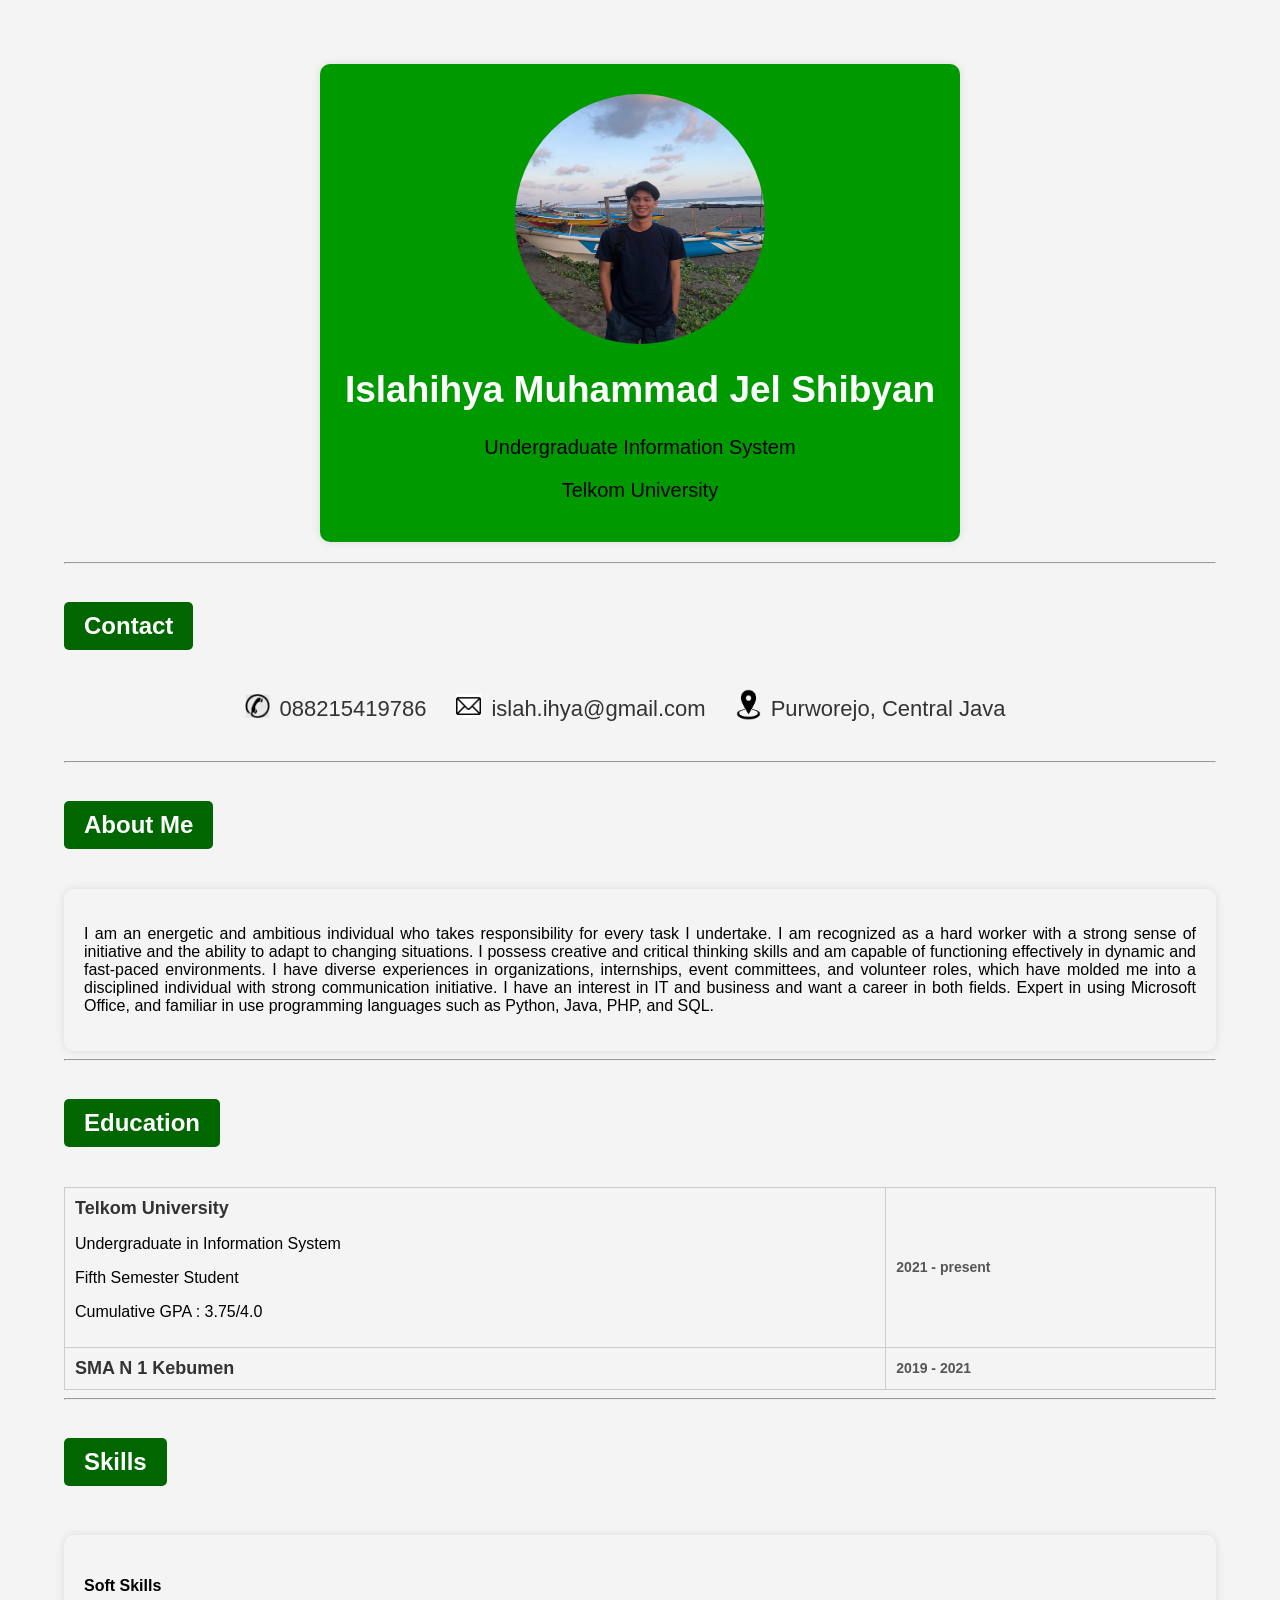
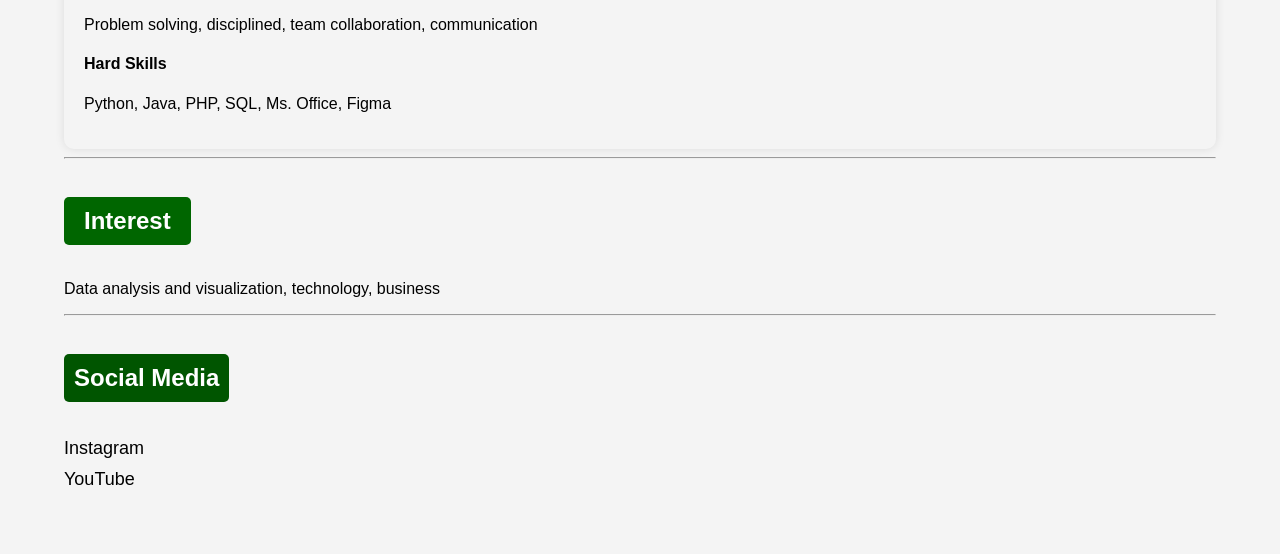
<file: index.html>
<!DOCTYPE html>
<head>
    <title>Islahihya Muhammad Jel Shibyan</title>
    <link rel="stylesheet" type="text/css" href="style.css">
</head>
<body>
    <div class="profile">
        <img src="islahihya.jpg" class="imageProfile" alt="profile" width="15%" >
        <h1>Islahihya Muhammad Jel Shibyan</h1>
        <p>Undergraduate Information System</p>
        <p>Telkom University</p>
    </div>

    <hr>

    <h2>Contact</h2>

    <div class="imageContact">
        <img src="telephonee.jpg" alt="telephone logo" width="3%"> 
            <p>088215419786 </p>
        <img src="email.png" alt="email logo" width="3%"> 
            <p>islah.ihya@gmail.com </p>
        <img src="7cd31e8d07402a2a01a296f647eb261a.jpg" alt="email logo" width="3%">
            <p>Purworejo, Central Java </p>
    </div>

    <hr>
    
    <h2>About Me</h2>

    <div class="aboutMe">
        <p>I am an energetic and ambitious individual who takes responsibility for every task I undertake. I am recognized as a hard worker with a strong sense of initiative and the ability to adapt to changing situations. I possess creative and critical thinking skills and am capable of functioning effectively in dynamic and fast-paced environments. I have diverse experiences in  organizations, internships, event committees, and volunteer roles, which have molded me into a disciplined individual with strong communication initiative. I have an interest in IT and business and want a career in both fields. Expert in using Microsoft Office, and familiar in use programming languages such as Python, Java, PHP, and SQL.</p>
    </div>

    <hr>

    <h2>Education</h2>

    <div class="table">
        <table>
            <tr>
                <td> 
                    <b>Telkom University</b>
                    <p>Undergraduate in Information System</p>
                    <p>Fifth Semester Student</p>
                    <p>Cumulative GPA : 3.75/4.0</p>
                </td>
                <td>2021 - present </td>
            </tr>
    
            <tr>
                <td>
                    <b>SMA N 1 Kebumen</b>
                </td>
              <td>2019 - 2021</td>
            </tr>
          </table>
    </div>

    <hr>

    <h2>Skills</h2>

    <div class="skills">
        <h4>Soft Skills</h4>
        <p>Problem solving, disciplined, team collaboration, communication</p>
        <h4>Hard Skills</h4>
        <p> Python, Java, PHP, SQL, Ms. Office, Figma</p>
    </div>


    <hr>
    <div class="interest">
        <h2>Interest</h2>
        <p>Data analysis and visualization, technology, business</p>
    </div>

    <hr>

    <div class="socialMedia">
        <h2> Social Media</h2>
        <ul>
            <li><a href="https://www.instagram.com/islahihyaa/" target="_blank">Instagram</a></li>
            <li><a href="https://www.youtube.com/channel/UCmP0hXkVJc6HxX96pJdYifw" target="_blank">YouTube</a></li>
        </ul>
    </div>
    <p></p>
</body>
</html>
</file>
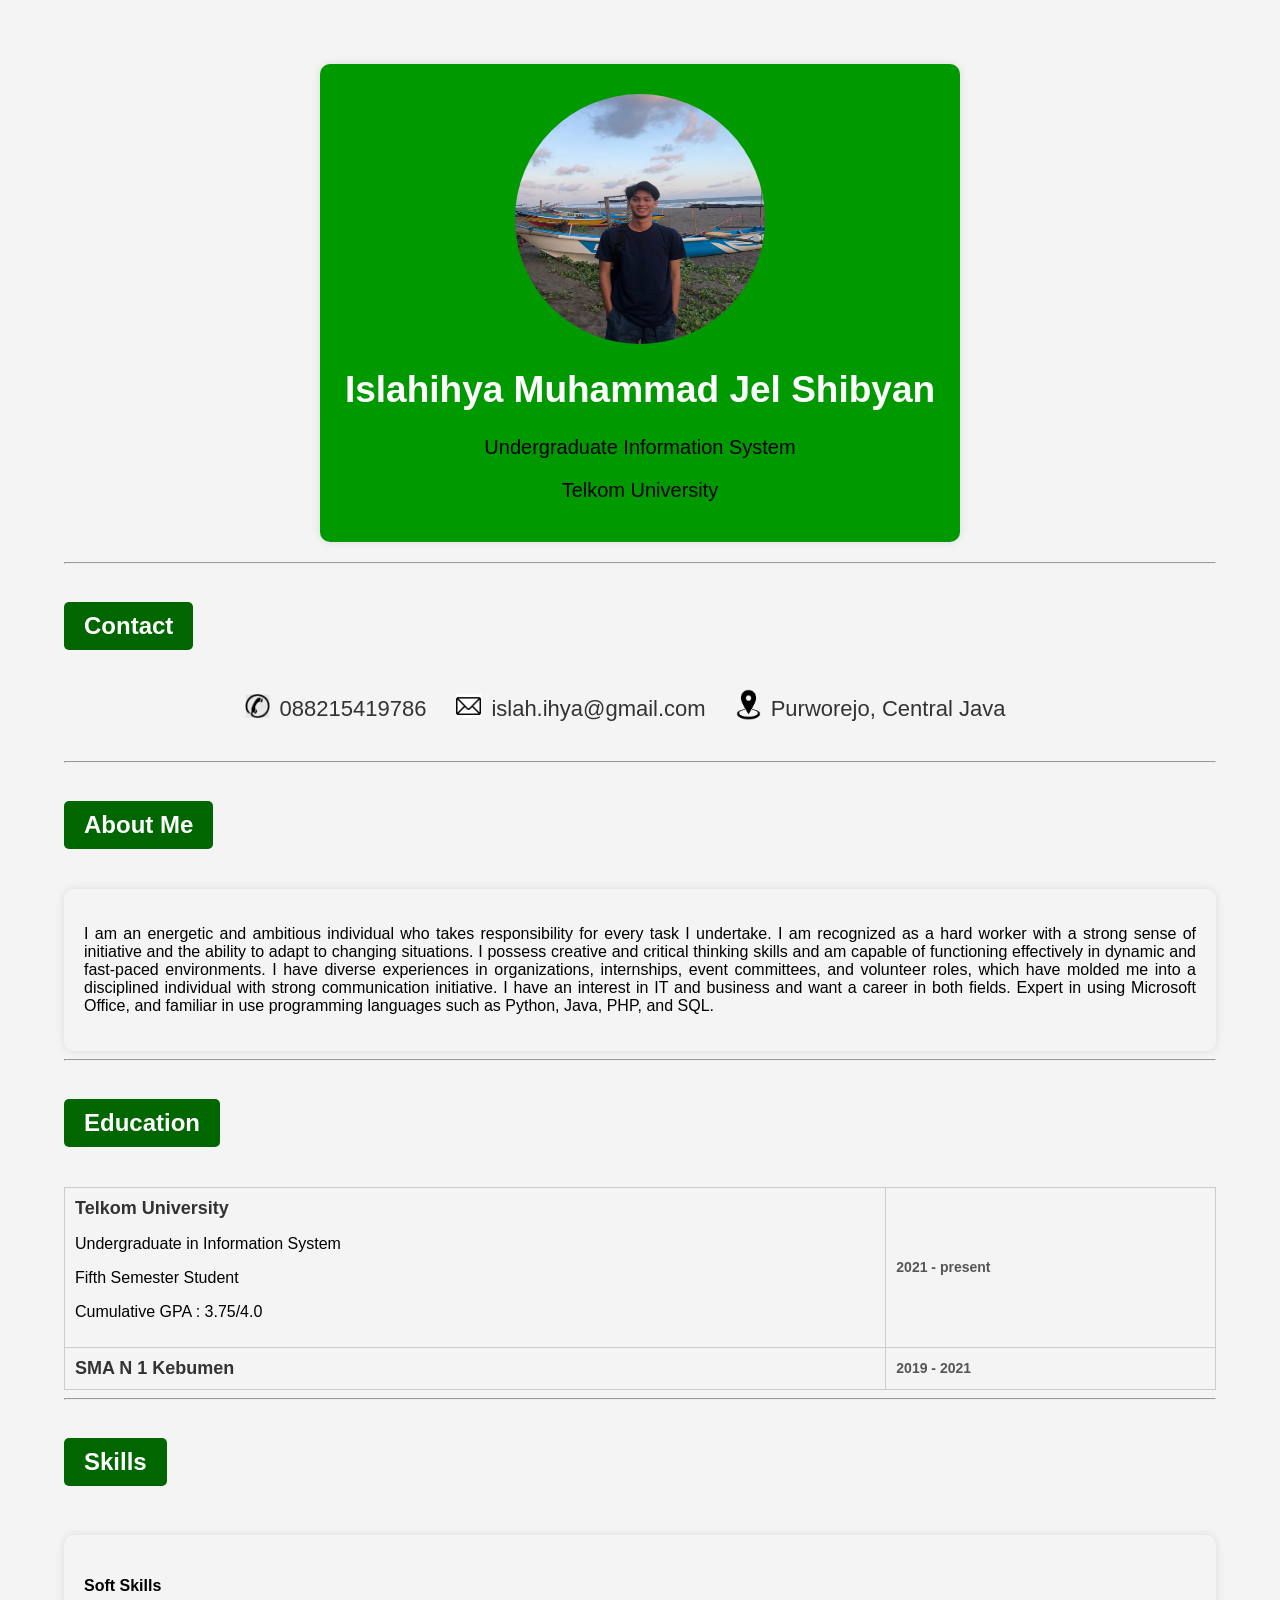
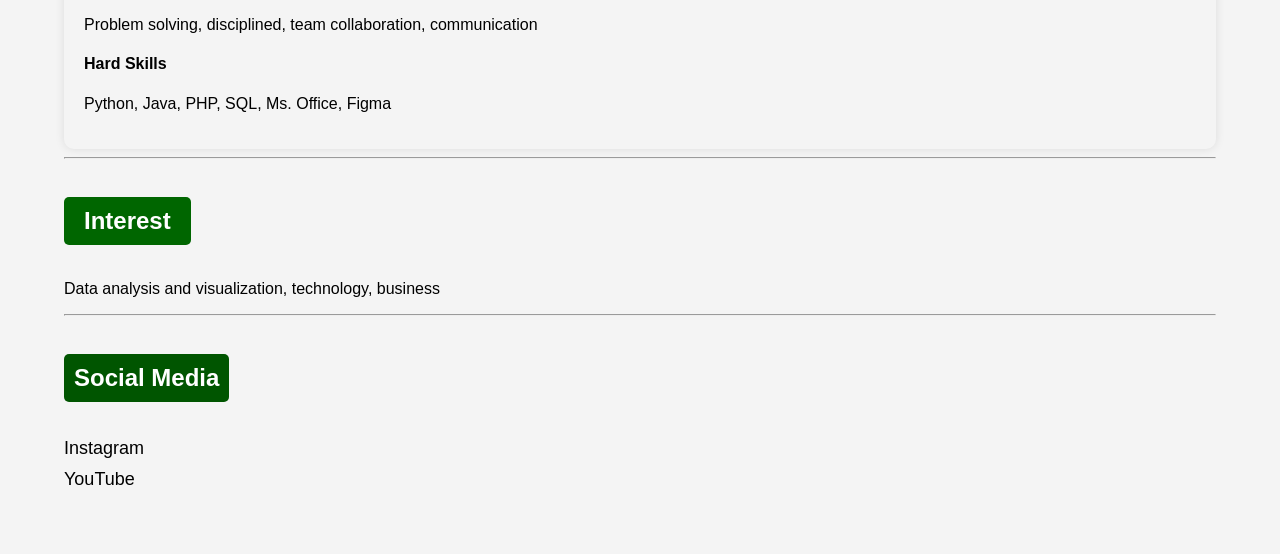
<file: index/index.html>
<!DOCTYPE html>
<head>
    <title>Islahihya Muhammad Jel Shibyan</title>
    <link rel="stylesheet" type="text/css" href="style.css">
</head>
<body>
    <div class="profile">
        <img src="../src/islahihya.jpg" class="imageProfile" alt="profile" width="15%" >
        <h1>Islahihya Muhammad Jel Shibyan</h1>
        <p>Undergraduate Information System</p>
        <p>Telkom University</p>
    </div>

    <hr>

    <h2>Contact</h2>

    <div class="imageContact">
        <img src="../src/telephonee.jpg" alt="telephone logo" width="3%"> 
            <p>088215419786 </p>
        <img src="../src/email.png" alt="email logo" width="3%"> 
            <p>islah.ihya@gmail.com </p>
        <img src="../src/7cd31e8d07402a2a01a296f647eb261a.jpg" alt="email logo" width="3%">
            <p>Purworejo, Central Java </p>
    </div>

    <hr>
    
    <h2>About Me</h2>

    <div class="aboutMe">
        <p>I am an energetic and ambitious individual who takes responsibility for every task I undertake. I am recognized as a hard worker with a strong sense of initiative and the ability to adapt to changing situations. I possess creative and critical thinking skills and am capable of functioning effectively in dynamic and fast-paced environments. I have diverse experiences in  organizations, internships, event committees, and volunteer roles, which have molded me into a disciplined individual with strong communication initiative. I have an interest in IT and business and want a career in both fields. Expert in using Microsoft Office, and familiar in use programming languages such as Python, Java, PHP, and SQL.</p>
    </div>

    <hr>

    <h2>Education</h2>

    <div class="table">
        <table>
            <tr>
                <td> 
                    <b>Telkom University</b>
                    <p>Undergraduate in Information System</p>
                    <p>Fifth Semester Student</p>
                    <p>Cumulative GPA : 3.75/4.0</p>
                </td>
                <td>2021 - present </td>
            </tr>
    
            <tr>
                <td>
                    <b>SMA N 1 Kebumen</b>
                </td>
              <td>2019 - 2021</td>
            </tr>
          </table>
    </div>

    <hr>

    <h2>Skills</h2>

    <div class="skills">
        <h4>Soft Skills</h4>
        <p>Problem solving, disciplined, team collaboration, communication</p>
        <h4>Hard Skills</h4>
        <p> Python, Java, PHP, SQL, Ms. Office, Figma</p>
    </div>


    <hr>
    <div class="interest">
        <h2>Interest</h2>
        <p>Data analysis and visualization, technology, business</p>
    </div>

    <hr>

    <div class="socialMedia">
        <h2> Social Media</h2>
        <ul>
            <li><a href="https://www.instagram.com/islahihyaa/" target="_blank">Instagram</a></li>
            <li><a href="https://www.youtube.com/channel/UCmP0hXkVJc6HxX96pJdYifw" target="_blank">YouTube</a></li>
        </ul>
    </div>
    <p></p>
</body>
</html>
</file>
<file: style.css>
body {
    font-family: Arial, sans-serif;
    background-color: #f4f4f4;
    margin: 5%;

}

h2 {
    font-size: 24px;
    color: #fff;
    margin-top: 30px;
    background-color: #006600;
    padding: 10px 20px;
    border-radius: 5px; 
    display: inline-block;
}
.profile {
    background-color: #009900;
    padding: 20px;
    text-align: center;
    border-radius: 10px;
    box-shadow: 0 0 10px rgba(0, 0, 0, 0.1);
    margin: 20px auto;
    max-width: 600px;
}

.profile img {
    border-radius: 50%; 
    width: 250px;
    height: 250px;
    margin: 10px auto;
    display: block;
}

.profile h1 {
    font-size: 37px;
    color: #fff;
}

.profile p {
    font-size: 20px;
    color: #000;
}

.imageProfile {
    text-align: center;
    width: 50%;
}

.imageContact {
    display: flex;
    align-items: center;
    text-align: center;
    justify-content: center;
    margin-top: 20px;
}

.imageContact img {
    width: 25px;
    margin-right: 10px;
    margin-bottom: 30px;
    vertical-align: middle;
}

.imageContact p {
    font-size: 22px;
    color: #333;
    margin: 5px 0;
    margin-right: 30px;
    margin-bottom: 30px;
}


.aboutMe {
    text-align: justify;
    padding: 20px;
    border-radius: 10px;
    box-shadow: 0 0 10px rgba(0, 0, 0, 0.1);
    margin-top: 20px;
}

.table table {
    width: 100%;
    border-collapse: collapse;
    margin-top: 20px;
}

.table table, .table th, .table td {
    border: 1px solid #ccc;
}

.table th, .table td {
    padding: 10px;
    text-align: left;
}

.table th {
    background-color: #f0f0f0;
    font-weight: bold;
    color: #333;
}

.table td b {
    font-size: 18px;
    color: #333;
}

.table td:last-child {
    font-weight: bold;
    font-size: 14px;
    color: #555;
}

.skills, .interests {
    margin-top: 30px;
    padding: 20px;
    border-radius: 10px;
    box-shadow: 0 0 10px rgba(0, 0, 0, 0.1);
}

.socialMedia h2 {
    font-size: 24px;
    color: #fff;
    padding: 10px;
    border-radius: 5px;
    background-color: #005500; 
    display: inline-block;
}

.socialMedia ul {
    list-style: none;
    padding: 0;
}

.socialMedia li {
    margin-top: 10px;
}

.socialMedia a {
    text-decoration: none;
    color: #000;
    font-size: 18px;
    transition: color 0.3s ease;
}

.socialMedia a:hover {
    color: #00cc00;
}
</file>
<file: index/style.css>
body {
    font-family: Arial, sans-serif;
    background-color: #f4f4f4;
    margin: 5%;

}

h2 {
    font-size: 24px;
    color: #fff;
    margin-top: 30px;
    background-color: #006600; /* Warna latar belakang */
    padding: 10px 20px; /* Padding di sekitar teks */
    border-radius: 5px; /* Sudut bulat pada latar belakang */
    display: inline-block;
}
.profile {
    background-color: #009900;
    padding: 20px;
    text-align: center;
    border-radius: 10px;
    box-shadow: 0 0 10px rgba(0, 0, 0, 0.1);
    margin: 20px auto;
    max-width: 600px;
}

.profile img {
    border-radius: 50%; /* Membuat gambar profil menjadi lingkaran */
    width: 250px;
    height: 250px;
    margin: 10px auto;
    display: block;
}

.profile h1 {
    font-size: 37px;
    color: #fff;
}

.profile p {
    font-size: 20px;
    color: #000;
}

.imageProfile {
    text-align: center;
    width: 50%;
}

.imageContact {
    display: flex;
    align-items: center;
    text-align: center;
    justify-content: center;
    margin-top: 20px;
}

.imageContact img {
    width: 25px;
    margin-right: 10px;
    margin-bottom: 30px;
    vertical-align: middle;
}

.imageContact p {
    font-size: 22px;
    color: #333;
    margin: 5px 0;
    margin-right: 30px;
    margin-bottom: 30px;
}


.aboutMe {
    text-align: justify;
    padding: 20px;
    border-radius: 10px;
    box-shadow: 0 0 10px rgba(0, 0, 0, 0.1);
    margin-top: 20px;
}

.table table {
    width: 100%;
    border-collapse: collapse;
    margin-top: 20px;
}

.table table, .table th, .table td {
    border: 1px solid #ccc;
}

.table th, .table td {
    padding: 10px;
    text-align: left;
}

.table th {
    background-color: #f0f0f0;
    font-weight: bold;
    color: #333;
}

.table td b {
    font-size: 18px;
    color: #333;
}

.table td:last-child {
    font-weight: bold;
    font-size: 14px;
    color: #555;
}

.skills, .interests {
    margin-top: 30px;
    padding: 20px;
    border-radius: 10px;
    box-shadow: 0 0 10px rgba(0, 0, 0, 0.1);
}

/* Style for the Social Media section */

/* Style for the Social Media section header */
.socialMedia h2 {
    font-size: 24px;
    color: #fff;
    padding: 10px;
    border-radius: 5px;
    background-color: #005500; /* Warna latar belakang */
    display: inline-block;
}

/* Style for the social media links */
.socialMedia ul {
    list-style: none;
    padding: 0;
}

.socialMedia li {
    margin-top: 10px;
}

.socialMedia a {
    text-decoration: none;
    color: #000;
    font-size: 18px;
    transition: color 0.3s ease;
}

.socialMedia a:hover {
    color: #00cc00; /* Warna saat tautan dihover */
}
</file>
